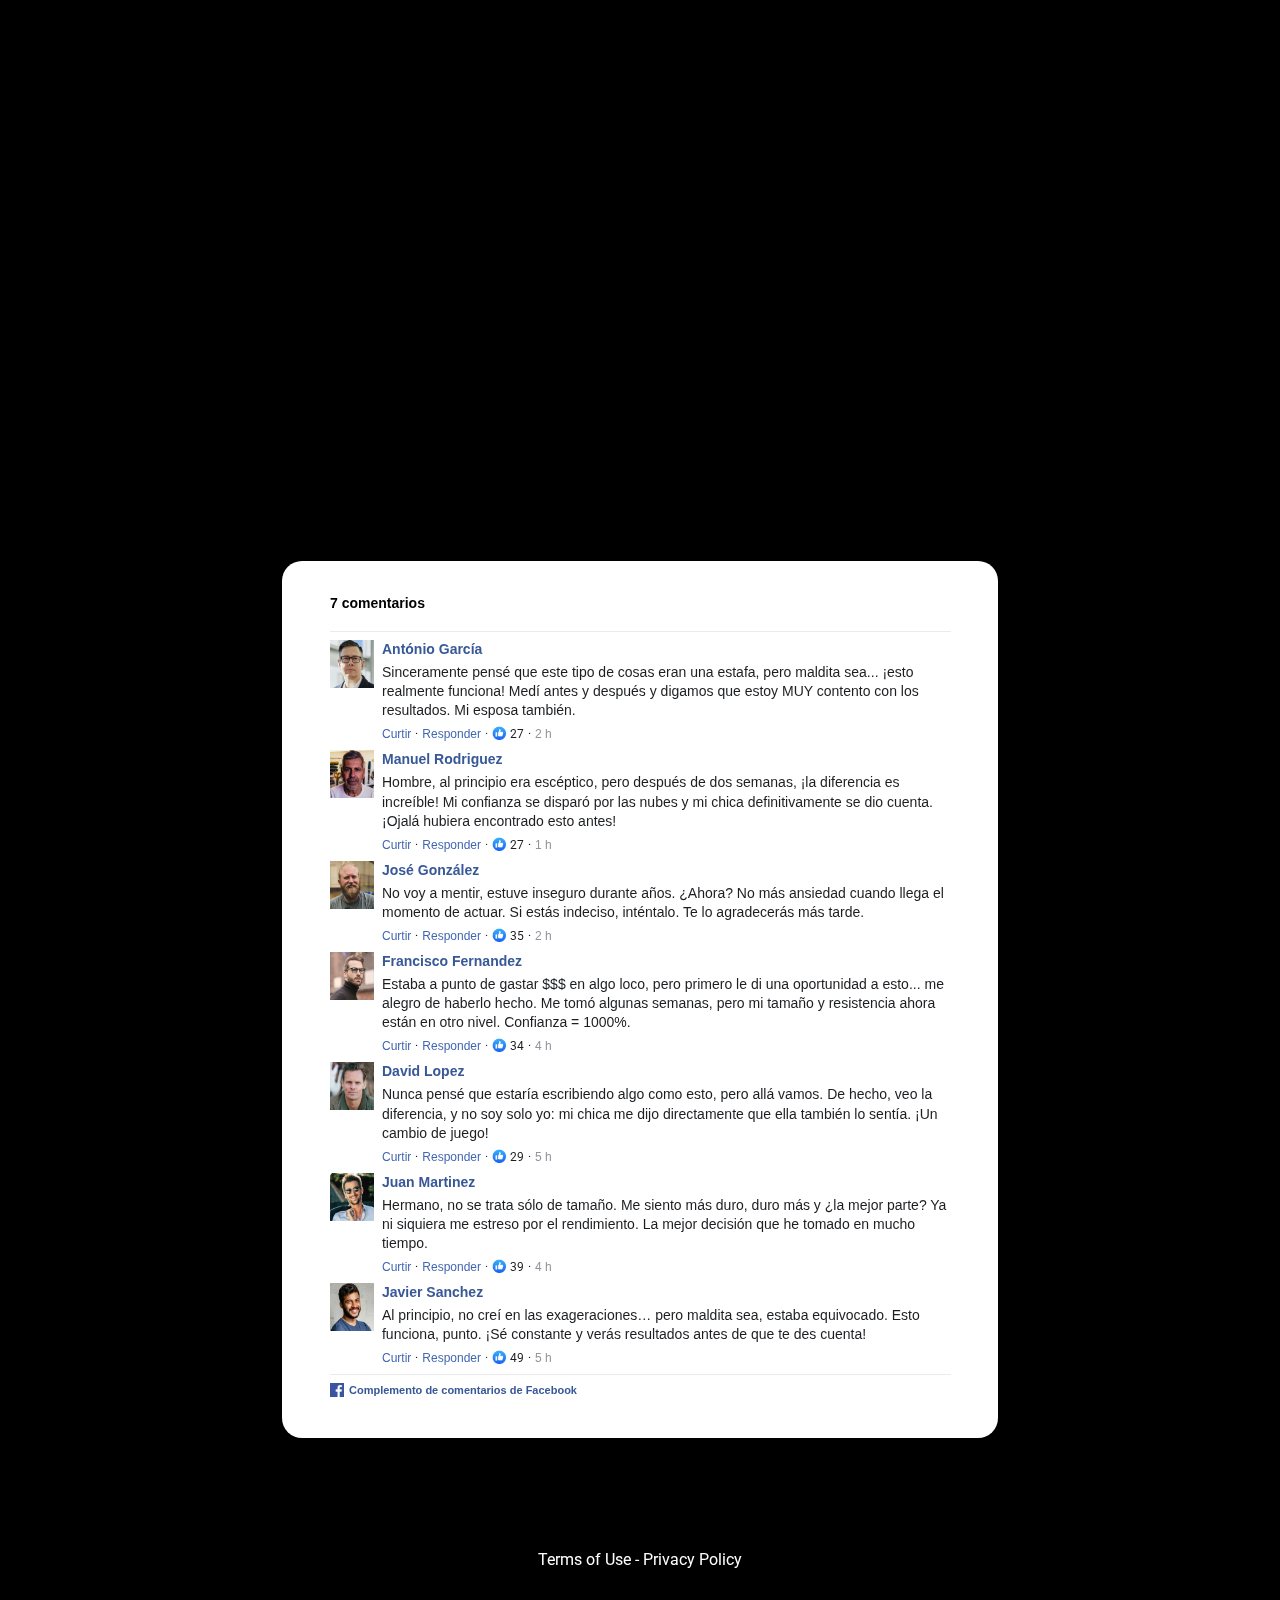
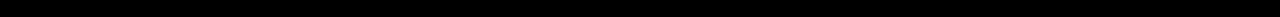
<file: new/index.html>
<!DOCTYPE html><html lang="en" dir="ltr"><head>
        <meta name="robots" content="index, follow">
		
        <meta property="og:type" content="website">
        <meta property="og:url" content="https://www.menshealth-institute.com/pvesputm">
        <meta property="og:title" content="Means Health">
        <meta property="og:description" content="Descrição">

	<!-- Google tag (gtag.js) -->
<script defer src="https://www.googletagmanager.com/gtag/js?id=G-Q33DZWQS7D"></script>
<script>
  window.dataLayer = window.dataLayer || [];
  function gtag(){dataLayer.push(arguments);}

  document.addEventListener("DOMContentLoaded", function () {
      setTimeout(function () {
          gtag('js', new Date());
          gtag('config', 'G-Q33DZWQS7D', { 'anonymize_ip': true });
      }, 2000); // Adia a execução para evitar bloquear a thread principal
  });
</script>

	<script
  src="https://cdn.utmify.com.br/scripts/utms/latest.js"
  data-utmify-prevent-xcod-sck
  data-utmify-prevent-subids
  data-utmify-ignore-iframe
  data-utmify-is-cartpanda
  async
  defer
></script>
        
        
        <meta property="og:image" content="images/ogimage.png">
        
         
        <meta charset="utf-8">
        <meta name="viewport" content="width=device-width, initial-scale=1, shrink-to-fit=no">
        <meta name="description" content="Descrição">
        <title>Means Health</title>
        
        
        <script src="js/latest.js" data-utmify-prevent-subids="" async="" defer=""></script>
		<style type="text/css" media="all">html{scroll-behavior:smooth}body{font-family:Roboto,sans-serif;min-height:100vh;-webkit-font-smoothing:antialiased;overflow-x:hidden}*,::after,::before,body{margin:0;padding:0;box-sizing:border-box}body{background:#000}a{color:inherit;text-decoration:inherit}.atomi-h1{font-size:36px}.atomi-h2{font-size:30px}.atomi-h3{font-size:24px}.atomi-h4{font-size:20px}.atomi-h5{font-size:18px}.atomi-h6{font-size:16px}h1{font-size:2em}h1,h2,h3,h4,h5,h6{font-weight:inherit}.atomicat-global-modal-trigger,[class*=atomicat-modal-trigger]{cursor:pointer}.atomicat-cursor-pointer{cursor:pointer}.atomicat-outer-container.atomicat-unfold,.atomicat-unfold{overflow:hidden;height:200px;align-items:start;position:relative;transition:height 4s ease-in-out}.atomicat-outer-container.atomicat-unfold-transition{transition:height .5s ease-in-out}.atomicat-big-container{word-wrap:break-word}.atomicat-unfold-button{cursor:pointer;display:block;position:relative;z-index:1;background:0 0;border:none;padding:10px;text-decoration:underline}.atomicat-unfold::after{content:"";position:absolute;bottom:0;left:0;right:0;background:-webkit-gradient(linear,left top,left bottom,from(rgba(255,255,255,0)),to(white));background:linear-gradient(rgba(255,255,255,0),#fff);transition:background .5s ease-in-out;z-index:1;height:100%}.atomicat-ribbon-container{--text:'MOST POPULAR';--first-color:#62baea;--second-color:#4a98bf;position:relative}.atomicat-ribbon-container .atomicat-ribbon{position:absolute;top:-10px;width:150px;height:150px;display:flex;justify-content:center;align-items:center;z-index:9;overflow:hidden}.atomicat-element-container.atomicat-infinite-entrance-animation{animation-iteration-count:infinite}.atomicat-big-outer-container{width:100%;margin:0 auto;background-repeat:no-repeat;background-size:cover;background-position:center;max-width:100%;position:relative}.atomicat-ribbon-top-left{left:-10px}.atomicat-ribbon-top-left::before{transform:rotate(-45deg) translateY(-20px)}.atomicat-ribbon-top-left::after{left:0}.atomicat-ribbon-top-right{right:-10px}.atomicat-ribbon-top-right::before{transform:rotate(45deg) translateY(-20px)}.atomicat-ribbon-top-right::after{right:0}.atomicat-ribbon-bottom-left{left:-10px;bottom:-10px}.atomicat-ribbon-bottom-left::before{transform:rotate(45deg) translateY(-20px)}.atomicat-ribbon-bottom-left::after{left:0}.atomicat-ribbon-bottom-right{right:-10px;bottom:-10px}.atomicat-ribbon-bottom-right::before{transform:rotate(-45deg) translateY(-20px)}.atomicat-ribbon-bottom-right::after{right:0}.atomicat-ribbon-container .atomicat-ribbon::before{content:var(--text);position:absolute;width:150%;height:40px;background:var(--first-color);display:flex;justify-content:center;align-items:center;font-size:14px;font-weight:600;color:#fff;letter-spacing:.1em;box-shadow:0 5px 10px rgba(0,0,0,.1)}.atomicat-ribbon-container .atomicat-ribbon::after{content:'';position:absolute;bottom:0;width:10px;height:10px;background:var(--second-color);z-index:-1;box-shadow:140px -140px var(--second-color)}.atomicat-marquee{position:relative;display:flex}.atomicat-overflow-hidden{overflow:hidden}.atomicat-marquee-content{flex-shrink:0;display:flex;justify-content:space-around;min-width:100%}.atomicat-enable-animation .atomicat-marquee-content{animation:atomicat-marquee-animation 10s linear infinite}.atomicat-marquee-reverse .atomicat-marquee-content{animation-direction:reverse}.atomicat-marquee-alternate .atomicat-marquee-content{animation-direction:alternate}.atomicat-marquee-pause:hover .atomicat-marquee-content{animation-play-state:paused}@keyframes atomicat-marquee-animation{from{transform:translateX(0)}to{transform:translateX(-100%)}}.atomicat-html-element{width:18px;height:18px}.atomicat-page{background-color:red}.atomicat-global-styles-heading,.atomicat-heading-title{color:#000;font-family:Poppins,sans-serif}.atomicat-global-styles-text,.atomicat-heading-title>span,.atomicat-text,.atomicat-text>span{color:#000;font-family:Roboto,sans-serif}.atomicat-button,.atomicat-global-styles-button{color:#000;font-family:Montserrat,sans-serif}.atomicat-fullheight{height:100%}.atomicat-disable-selection{user-select:none;-moz-user-select:none;-webkit-user-select:none;cursor:default}.atomicat-hidden{display:none}.atomicat-relative{position:relative}.atomicat-hidden.atomicat-inner-element-container,.atomicat-hidden.atomicat-relative,.atomicat-relative .atomicat-hidden{display:none}.atomicat-chosen-option{background:#ff0}.atomicat-fixed{position:fixed;top:0;left:0;z-index:20}.flex-row{display:flex}.flex-row-reverse{display:flex;flex-direction:row-reverse}.flex-column{display:flex;flex-direction:column}.flex-row-all{display:flex;justify-content:center;align-items:center}.flex-column-all{display:flex;flex-direction:column;justify-content:center;align-items:center}.flex-row-reverse{display:flex;flex-direction:row-reverse;justify-content:flex-end}.flex-row-between{display:flex;justify-content:space-between;align-items:center}.gap-1{gap:1rem}.flex-align-center{align-items:center}.flex-row-center{display:flex;justify-content:center;align-items:center}.flex-row-align-center{display:flex;align-items:center}.atomicat-component-container{max-width:100%;min-width:0}.atomicat-custom-embed iframe{max-width:100%;width:100%;margin:0;line-height:1;border:none}.atomicat-component-full-width{width:100%}.atomicat-element-container{max-width:100%;transform:perspective(var(--atomicat-transform-perspective,0)) rotate(var(--atomicat-transform-rotate-z,0)) rotateX(var(--atomicat-transform-rotate-x,0)) rotateY(var(--atomicat-transform-rotate-y,0)) translate(var(--atomicat-transform-translate,0)) translateX(var(--atomicat-transform-translate-x,0)) translateY(var(--atomicat-transform-translate-y,0)) scaleX(calc(var(--atomicat-transform-flip-x,1)* var(--atomicat-transform-scale-x,var(--atomicat-transform-scale,1)))) scaleY(calc(var(--atomicat-transform-flip-y,1)* var(--atomicat-transform-scale-y,var(--atomicat-transform-scale,1)))) skewX(var(--atomicat-transform-skew-x,0)) skewY(var(--atomicat-transform-skew-y,0));transform-origin:var(--atomicat-transform-origin-y) var(--atomicat-transform-origin-x);transition:background .3s,border .3s,border-radius .3s,box-shadow .3s,transform var(--atomicat-transform-transition-duration, .4s)}.atomicat-element-container.atomicat-googlemaps{overflow:hidden}.atomicat-flex{display:flex}.atomicat-emoji{width:65px}.atomica-emoji-unicode{font-size:65px}.atomicat-flex-column{display:flex;flex-direction:column}.atomicat-flex-start{align-self:flex-start}.atomicat-flex-end{align-self:flex-end}.atomicat-flex-center{align-self:center}.atomicat-flex-wrapper{display:flex;flex-direction:column;width:100%}.atomicat-outer-container{display:flex;width:100%;align-items:center;max-width:100%;background-repeat:no-repeat;background-size:cover;background-position:center}.atomicat-outer-container{height:100%;margin:0 auto}.atomicat-accordion-content{position:relative}.atomicat-inner-element-container{transition:height .5s ease-in-out,background .5s ease-in-out}.atomicat-outer-container.atomicat-container-boxed>.atomicat-container{max-width:1140px}.atomicat-outer-container.atomicat-container-full-width>.atomicat-container{max-width:100%}.atomicat-outer-container .atomicat-container{flex-direction:column}.atomicat-big-container>.atomicat-outer-container{margin:0 auto}.atomicat-divider-flex{display:flex;justify-content:center;align-items:center;margin:15px 0;gap:.5rem}.atomicat-divider-flex .atomicat-content{border-bottom:2px solid #000;width:50%}.atomicat-border-bottom{border-bottom:1.5px solid #e6e8ea}.atomicat-border-top{border-top:1.5px solid #e6e8ea}.atomicat-container{display:flex;margin:0 auto;font-weight:600;min-height:100%;width:100%}.atomicat-hidden-tablet{display:block}.atomicat-hidden-mobile{display:block}.atomicat-hidden-desktop{display:none}@media screen and (max-width:1024px){.atomicat-hidden-mobile{display:block}.atomicat-hidden-desktop{display:block}.atomicat-hidden-tablet{display:none}}@media screen and (max-width:480px){.atomicat-outer-container.atomicat-container-boxed>.atomicat-container{grid-template-columns:repeat(1,1fr)}.atomicat-hidden-tablet{display:block}.atomicat-hidden-desktop{display:block}.atomicat-hidden-mobile{display:none}.atomicat-container{flex-wrap:wrap}}@media (min-width:768px){.atomicat-column[data-col="10"]{width:10%}.atomicat-column[data-col="11"]{width:11.111%}.atomicat-column[data-col="12"]{width:12.5%}.atomicat-column[data-col="14"]{width:14.285%}.atomicat-column[data-col="16"]{width:16.666%}.atomicat-column[data-col="20"]{width:20%}.atomicat-column[data-col="25"]{width:25%}.atomicat-column[data-col="30"]{width:30%}.atomicat-column[data-col="33"]{width:33.333%}.atomicat-column[data-col="40"]{width:40%}.atomicat-column[data-col="50"]{width:50%}.atomicat-column[data-col="60"]{width:60%}.atomicat-column[data-col="66"]{width:66.666%}.atomicat-column[data-col="70"]{width:70%}.atomicat-column[data-col="75"]{width:75%}.atomicat-column[data-col="80"]{width:80%}.atomicat-column[data-col="83"]{width:83.333%}.atomicat-column[data-col="90"]{width:90%}.atomicat-column[data-col="100"]{width:100%}}.flexBox{display:flex;flex-direction:column;gap:8px}.atomicat-delay{display:none}.atomicat-comment{border-radius:12px;padding:8px}.atomicat-comment-footer{border-top:1px solid #e9ebee;padding-bottom:8px;padding-top:8px}.atomicat-comment-footer .atomicat-comment-footer-container{display:flex;align-items:center;gap:5px}.atomicat-comment-footer .atomicat-comment-footer-container .atomicat-comment-facebook-logo{width:14px;height:14px}.atomicat-comment-footer .atomicat-comment-footer-container .atomicat-comment-footer-text{color:#385898;font-weight:600;font-family:Helvetica,Arial,sans-serif;font-size:11px}.atomicat-comment-header{border-bottom:1px solid #e9ebee;padding-bottom:20px}.atomicat-comment-header .atomicat-comment-header-container{display:flex;align-items:center;gap:5px}.atomicat-comment-header .atomicat-comment-header-container .atomicat-comment-header-text{font-weight:600;font-family:Helvetica,Arial,sans-serif;font-size:14px}@media screen and (max-width:480px){.atomicat-facebook .atomicat-facebook-miscellanous{flex-direction:column}.atomicat-comment .atomicat-facebook .atomicat-facebook-text{width:90%}}.atomicat-facebook{width:100%}.atomicat-facebook .atomicat-facebook-parent{display:flex;align-items:flex-start;gap:8px}.atomicat-facebook .atomicat-facebook-thumb{width:48px;height:48px;object-fit:cover;border-width:2px;overflow:hidden}.atomicat-facebook .atomicat-facebook-thumbChildren{width:36px;height:36px}.atomicat-facebook .atomicat-facebook-thumbImage{width:100%;height:100%}.atomicat-facebook .atomicat-facebook-information{width:100%}.atomicat-facebook .atomicat-facebook-text{width:100%;font-family:Helvetica,Arial,sans-serif}.atomicat-facebook .atomicat-facebook-username{color:#385898;font-weight:600;font-size:14px;line-height:1.358;text-transform:capitalize;word-break:break-word}.atomicat-facebook .atomicat-facebook-comment{color:#1c1e21;line-height:19.12px;margin-top:4px;margin-bottom:6px;font-size:14px;font-weight:400;word-break:break-word}.atomicat-facebook .atomicat-facebook-miscellanous{display:flex;justify-content:space-between}.atomicat-facebook .atomicat-facebook-miscellanousLeft{display:flex;line-height:16px;gap:4px}.atomicat-facebook .atomicat-facebook-miscellanousText,.atomicat-facebook .atomicat-facebook-timestamp{font-weight:400;font-size:12px;font-family:Helvetica,Arial,sans-serif;cursor:pointer;color:#4267b2}.atomicat-facebook .atomicat-facebook-timestamp{color:#90949c}.atomicat-facebook .atomicat-facebook-miscellanousText p{color:#4267b2}.atomicat-facebook .atomicat-facebook-dot{font-weight:400;font-size:12px}.atomicat-facebook .atomicat-facebook-miscellanousText:hover{text-decoration-line:underline}.atomicat-facebook .atomicat-facebook-likesComponent{display:flex;align-items:center;gap:4px;color:#1c1e21}.atomicat-facebook .atomicat-facebook-likesComponent .atomicat-facebook-likeImage{width:14px;height:14px;display:block;margin-top:-2px}.atomicat-facebook .atomicat-facebook-likesComponent .atomicat-facebook-heartImage{width:20px;margin-left:4px;margin-right:2px}.atomicat-facebook .atomicat-facebook-likesComponent span{font-size:12px;font-weight:400}.atomicat-facebook .atomicat-facebook-children{margin-left:48px;border-left:1px dotted #d3d6db;padding-left:8px;display:flex;flex-direction:column;gap:4px}.atomicat-facebook .atomicat-facebook-child{display:flex;align-items:flex-start;gap:8px}.atomicat-youtube .atomicat-youtube-parent{display:flex;align-items:flex-start;gap:8px;font-family:Roboto,Arial,sans-serif}.atomicat-youtube .atomicat-youtube-thumb{width:28px;height:28px;object-fit:cover;border-radius:50%;border-width:2px;overflow:hidden}.atomicat-youtube .atomicat-youtube-reply-mobile img{width:14px}@media (min-width:768px){.atomicat-youtube .atomicat-youtube-reply-mobile img{display:none}.atomicat-youtube .atomicat-youtube-reply-pc{display:block}}@media (max-width:767px){.atomicat-youtube .atomicat-youtube-reply-pc{display:none}}.atomicat-youtube .atomicat-youtube-reply-pc{font-size:12px;font-weight:500;color:#0f0f10}.atomicat-youtube .atomicat-youtube-thumbImage{width:100%;height:100%}.atomicat-youtube .atomicat-youtube-information{width:84%}.atomicat-youtube .atomicat-youtube-text{width:100%;padding:0 10px 10px}.atomicat-youtube .atomicat-youtube-username{font-weight:400;font-size:13px;color:#606060;display:flex;align-items:center;word-break:break-word}.atomicat-youtube .atomicat-youtube-username span{font-weight:400;color:#606060;margin-left:6px;font-size:12px;word-break:break-word}.atomicat-youtube .atomicat-youtube-lessBright{font-weight:400;font-size:12px;opacity:.6}.atomicat-youtube .atomicat-youtube-comment{margin-top:8px;font-size:14px;font-weight:400;word-break:break-word}.atomicat-youtube .atomicat-youtube-miscellanous{display:flex;justify-content:space-between;padding:10px;margin-top:-8px}.atomicat-youtube .atomicat-youtube-miscellanous .atomicat-youtube-unlike{transform:rotate(180deg)}.atomicat-youtube .atomicat-youtube-miscellanousLeft{display:flex;align-items:center;gap:24px}.atomicat-youtube .atomicat-youtube-miscellanousText{font-weight:500}.atomicat-youtube .atomicat-youtube-children{padding-left:56px;display:flex;flex-direction:column;gap:4px}.atomicat-youtube .atomicat-youtube-child{display:flex;align-items:flex-start;gap:8px}.atomicat-youtube .gapHalf{gap:4px}.atomicat-youtube .gap1{gap:24px}.atomicat-tooltip-trigger:hover .atomicat-tooltip{opacity:1;z-index:1;cursor:pointer}.atomicat-component-container .atomicat-tooltip-trigger{overflow:visible;position:relative;cursor:pointer}.atomicat-tooltip-trigger:hover .atomicat-tooltip-top{animation:atomicat-tooltip-topin .3s linear}.atomicat-tooltip-trigger:hover .atomicat-tooltip-right{animation:atomicat-tooltip-rightin .3s linear}.atomicat-tooltip-trigger:hover .atomicat-tooltip-bottom{animation:atomicat-tooltip-bottomin .3s linear}.atomicat-tooltip-trigger:hover .atomicat-tooltip-left{animation:atomicat-tooltip-leftin .3s linear}.atomicat-tooltip{width:150px;background-color:#555;color:#fff;animation-duration:.3s;opacity:0;display:block;color:#fff;border-radius:4px;padding:10px;position:absolute;z-index:-1;line-height:1.3;cursor:pointer;text-align:left}.atomicat-tooltip::after{border-width:5px;content:"";position:absolute;border-style:solid}.atomicat-tooltip-top{bottom:100%;left:50%;-webkit-transform:translateX(-50%);-ms-transform:translateX(-50%);transform:translateX(-50%);margin:0 auto 10px auto}.atomicat-tooltip-top::after{top:100%;left:calc(50% - 5px);border-top-color:#555;margin-top:0;border-color:#000 transparent transparent transparent;border-top-color:#555}.atomicat-tooltip-right{top:50%;left:100%;-webkit-transform:translateY(-50%);-ms-transform:translateY(-50%);transform:translateY(-50%);-webkit-transition:all .3s ease-in-out;transition:all .3s ease-in-out;margin-left:10px;border-color:transparent #000 transparent transparent}.atomicat-tooltip-right::after{top:calc(50% - 5px);right:100%;border-color:transparent #000 transparent transparent;border-right-color:#555}.atomicat-tooltip-bottom{top:100%;left:50%;-webkit-transform:translateX(-50%);-ms-transform:translateX(-50%);transform:translateX(-50%);margin:10px auto 0 auto}.atomicat-tooltip-bottom::after{left:calc(50% - 5px);margin-top:0;bottom:100%;border-color:transparent transparent #000 transparent;border-bottom-color:#555}.atomicat-tooltip-left{top:50%;right:100%;-webkit-transform:translateY(-50%);-ms-transform:translateY(-50%);transform:translateY(-50%);margin-right:10px}.atomicat-tooltip-left::after{top:calc(50% - 5px);left:100%;border-color:transparent transparent transparent #000;border-left-color:#555}@keyframes atomicat-tooltip-rightin{0%{opacity:0;left:105%}100%{opacity:1;left:100%}}@keyframes atomicat-tooltip-leftin{0%{opacity:0;right:105%}100%{opacity:1;right:100%}}@keyframes atomicat-tooltip-topin{0%{opacity:0;bottom:110%}100%{opacity:1;bottom:100%}}@keyframes atomicat-tooltip-bottomin{0%{opacity:0;top:110%}100%{opacity:1;top:100%}}.atomicat-video{overflow:hidden}.atomicat-video iframe{height:100%;width:100%}.atomicat-text *{word-break:break-word}.atomicat-text{white-space:pre-line}.atomicat-text p{font-size:16px;font-weight:400}.atomicat-heading-title{white-space:pre-line}.atomicat-heading-title h1{font-size:48px;font-weight:700}.atomicat-heading-title h2{font-size:36px;font-weight:600}.atomicat-heading-title h3{font-size:24px;font-weight:500}</style>
		
		<link href="https://fonts.googleapis.com/css?family=Poppins:400|Roboto:400|Montserrat:600&display=swap" rel="preload" as="style" media="all" onload="this.onload=null;this.rel='stylesheet'">
		
    
    
    
        <style> 
          .atomicat-big-container { overflow-x: hidden; }
        </style>
      </head>
      <body id="_wSLRKXUueEZsqjhpVB7yzRwif533" data-page="_Nwv7pNgnKt05Fg8pIPBd" class="">
        
        
        
        
        <link rel="preload" as="image" href="https://media.atomicatpages.net/u/wSLRKXUueEZsqjhpVB7yzRwif533/Pictures/knXdBz9702182.jpeg"><link rel="preload" as="image" href="https://media.atomicatpages.net/p/fblike.webp?height=48&width=48"><link rel="preload" as="image" href="https://media.atomicatpages.net/u/wSLRKXUueEZsqjhpVB7yzRwif533/Pictures/kKbcjJ9702182.jpeg"><link rel="preload" as="image" href="https://media.atomicatpages.net/u/wSLRKXUueEZsqjhpVB7yzRwif533/Pictures/pkvdFI9702182.jpeg"><link rel="preload" as="image" href="https://media.atomicatpages.net/u/wSLRKXUueEZsqjhpVB7yzRwif533/Pictures/YMGuyi9702182.jpeg"><link rel="preload" as="image" href="https://media.atomicatpages.net/u/wSLRKXUueEZsqjhpVB7yzRwif533/Pictures/pcCbiy9702182.jpeg"><link rel="preload" as="image" href="https://media.atomicatpages.net/u/wSLRKXUueEZsqjhpVB7yzRwif533/Pictures/gXYRJP9702182.jpeg"><link rel="preload" as="image" href="https://media.atomicatpages.net/u/wSLRKXUueEZsqjhpVB7yzRwif533/Pictures/wlnyWl9702182.jpeg"><link rel="preload" as="image" href="https://media.atomicatpages.net/p/fblogo.webp?height=48&width=48"><div class="atomicat-big-container  "><div class="atomicat-container-5017ab7 atomicat-big-outer-container     "><style id="atomicat-style-5017ab7">.atomicat-container-5017ab7>.atomicat-outer-container{padding-right:26vw;padding-left:26vw}@media screen and (max-width:1024px){.atomicat-container-5017ab7>.atomicat-outer-container{padding-right:25vw;padding-left:25vw}}@media screen and (max-width:480px){.atomicat-container-5017ab7>.atomicat-outer-container{padding-right:5vw;padding-left:5vw}}.atomicat-container-5017ab7>.atomicat-outer-container>.atomicat-container{flex-direction:column;justify-content:center}.atomicat-big-container .atomicat-container-5017ab7.atomicat-big-outer-container{background:#000;background-size:cover;background-repeat:no-repeat;background-position:center;width:1600px}</style><div class="atomicat-outer-container     atomicat-container-boxed  "></div></div><div class="atomicat-container-1d011c2 atomicat-big-outer-container     "><style id="atomicat-style-1d011c2">.atomicat-container-1d011c2>.atomicat-outer-container{padding-bottom:64px}.atomicat-container-1d011c2>.atomicat-outer-container>.atomicat-container{flex-direction:row}.atomicat-big-container .atomicat-container-1d011c2.atomicat-big-outer-container{background-size:cover;background-repeat:no-repeat;background-position:center}</style><div class="atomicat-outer-container     atomicat-container-boxed  "><div class="atomicat-container atomicat-inner-container  "><div class="atomicat-container-0747333 atomicat-big-outer-container     "><style id="atomicat-style-0747333">.atomicat-container-0747333>.atomicat-outer-container{padding-right:10vw;padding-left:10vw}.atomicat-container-0747333>.atomicat-outer-container>.atomicat-container{flex-direction:column}.atomicat-big-container .atomicat-container-0747333.atomicat-big-outer-container{background-size:cover;background-repeat:no-repeat;background-position:center;width:100%}@media screen and (max-width:480px){.atomicat-big-container .atomicat-container-0747333.atomicat-big-outer-container{width:100%}}</style><div class="atomicat-outer-container     atomicat-container-boxed  "><div class="atomicat-container atomicat-inner-container  "><div class="atomicat-component-container  atomicat-component-container-adb75a7  atomicat-relative  "><style id="atomicat-style-adb75a7">@media screen and (max-width:480px){.atomicat-video-adb75a7{width:100%;height:100%}}@media screen and (max-width:480px){.atomicat-video-adb75a7 iframe{width:100%;height:100%}}.atomicat-component-container-adb75a7{width:100%}</style><div class="atomicat-element-container atomicat-relative atomicat-element-container-adb75a7 atomicat-video-adb75a7 atomicat-video    "><div style="aspect-ratio:1.77777"><div id="vid_67aeb6fa9b8b0a6c86fc2883" style="position: relative; width: 100%; padding: 8% 0 0;"> <img id="67aeb6fa9b8b0a6c86fc2883" src="images/thumbnail.jpg" style="position: absolute; top: 0; left: 0; width: 0%; height: 0%; object-fit: cover; display: block;" alt="thumbnail"> <div id="backdrop_67aeb6fa9b8b0a6c86fc2883" style=" -webkit-backdrop-filter: blur(5px); backdrop-filter: blur(5px); position: absolute; top: 0; height: 100%; width: 100%; "></div> </div> <script type="text/javascript" id="scr_67aeb6fa9b8b0a6c86fc2883"> var s=document.createElement("script"); s.src="https://scripts.converteai.net/c4327551-93d5-4b51-878b-74bdcdddd74b/ab-test/67aeb6fa9b8b0a6c86fc2883/player.js", s.async=!0,document.head.appendChild(s); </script></div></div></div></div></div></div></div></div></div><div class="atomicat-container-34860c5 atomicat-big-outer-container     "><style id="atomicat-style-34860c5">.atomicat-container-34860c5>.atomicat-outer-container{padding-right:22%;padding-bottom:5%;padding-left:22%}@media screen and (max-width:480px){.atomicat-container-34860c5>.atomicat-outer-container{padding-right:0;padding-left:0}}.atomicat-container-34860c5>.atomicat-outer-container>.atomicat-container{flex-direction:column}.atomicat-big-container .atomicat-container-34860c5.atomicat-big-outer-container{background:#000;background-size:cover;background-repeat:no-repeat;background-position:center}.atomicat-container-34860c5.atomicat-ribbon-container .atomicat-ribbon{--text:"";--second-color:#4a98bf}</style><div class="atomicat-outer-container     atomicat-container-boxed  "><div class="atomicat-container atomicat-inner-container  "><div class="atomicat-container-a21adfb atomicat-big-outer-container     "><style id="atomicat-style-a21adfb">.atomicat-container-a21adfb>.atomicat-outer-container{padding-top:18px;padding-right:32px;padding-bottom:16px;padding-left:32px}.atomicat-container-a21adfb>.atomicat-outer-container>.atomicat-container{flex-direction:column}.atomicat-big-container .atomicat-container-a21adfb.atomicat-big-outer-container{border-top-right-radius:20px;border-top-left-radius:20px;border-bottom-left-radius:20px;border-bottom-right-radius:20px;background:#fff;background-size:cover;background-repeat:no-repeat;background-position:center;width:100%}</style><div class="atomicat-outer-container     atomicat-container-boxed  "><div class="atomicat-container atomicat-inner-container  "><div class="atomicat-component-container  atomicat-component-container-d946dc5  atomicat-relative  "><style id="atomicat-style-d946dc5"></style><div class="atomicat-element-container atomicat-relative atomicat-element-container-d946dc5 atomicat-comment-d946dc5 atomicat-comment    "><div spellcheck="false" class="flexBox atomicat-comment atomicat-facebook atomicat-inner-element-container"><div class="atomicat-comment-header"><div class="atomicat-comment-header-container"><p class="atomicat-comment-header-text">7 comentarios</p></div></div><div class="flexBox"><div class="atomicat-facebook-parent"><div class="atomicat-facebook-thumb"><img src="images/knXdBz9702182.jpeg" alt="" class="atomicat-facebook-thumbImage" width="70" height="70"></div><div class="atomicat-facebook-information"><div class="atomicat-facebook-text"><div class="atomicat-facebook-username">António García</div><div class="atomicat-facebook-comment"><span>Sinceramente pensé que este tipo de cosas eran una estafa, pero maldita sea... ¡esto realmente funciona! Medí antes y después y digamos que estoy MUY contento con los resultados. Mi esposa también.</span></div></div><div class="atomicat-facebook-miscellanous"><div class="atomicat-facebook-miscellanousLeft"><div class="atomicat-facebook-miscellanousText">Curtir</div><p class="atomicat-facebook-dot">·</p><div class="atomicat-facebook-miscellanousText">Responder</div><div class="atomicat-facebook-likesComponent"><p class="atomicat-facebook-dot">·</p><img class="atomicat-facebook-likeImage" src="images/fblike.webp" alt="likes"><span>27</span></div><p class="atomicat-facebook-dot">·</p><div class="atomicat-facebook-timestamp">2<!-- --> <!-- -->h</div></div></div></div></div></div><div class="flexBox"><div class="atomicat-facebook-parent"><div class="atomicat-facebook-thumb"><img src="images/kKbcjJ9702182.jpeg" alt="" class="atomicat-facebook-thumbImage" width="70" height="70"></div><div class="atomicat-facebook-information"><div class="atomicat-facebook-text"><div class="atomicat-facebook-username">Manuel Rodriguez</div><div class="atomicat-facebook-comment"><span>Hombre, al principio era escéptico, pero después de dos semanas, ¡la diferencia es increíble! Mi confianza se disparó por las nubes y mi chica definitivamente se dio cuenta. ¡Ojalá hubiera encontrado esto antes!</span></div></div><div class="atomicat-facebook-miscellanous"><div class="atomicat-facebook-miscellanousLeft"><div class="atomicat-facebook-miscellanousText">Curtir</div><p class="atomicat-facebook-dot">·</p><div class="atomicat-facebook-miscellanousText">Responder</div><div class="atomicat-facebook-likesComponent"><p class="atomicat-facebook-dot">·</p><img class="atomicat-facebook-likeImage" src="images/fblike.webp" alt="likes"><span>27</span></div><p class="atomicat-facebook-dot">·</p><div class="atomicat-facebook-timestamp">1<!-- --> <!-- -->h</div></div></div></div></div></div><div class="flexBox"><div class="atomicat-facebook-parent"><div class="atomicat-facebook-thumb"><img src="images/pkvdFI9702182.jpeg" alt="" class="atomicat-facebook-thumbImage" width="70" height="70"></div><div class="atomicat-facebook-information"><div class="atomicat-facebook-text"><div class="atomicat-facebook-username">José González</div><div class="atomicat-facebook-comment"><span>No voy a mentir, estuve inseguro durante años. ¿Ahora? No más ansiedad cuando llega el momento de actuar. Si estás indeciso, inténtalo. Te lo agradecerás más tarde.</span></div></div><div class="atomicat-facebook-miscellanous"><div class="atomicat-facebook-miscellanousLeft"><div class="atomicat-facebook-miscellanousText">Curtir</div><p class="atomicat-facebook-dot">·</p><div class="atomicat-facebook-miscellanousText">Responder</div><div class="atomicat-facebook-likesComponent"><p class="atomicat-facebook-dot">·</p><img class="atomicat-facebook-likeImage" src="images/fblike.webp" alt="likes"><span>35</span></div><p class="atomicat-facebook-dot">·</p><div class="atomicat-facebook-timestamp">2<!-- --> <!-- -->h</div></div></div></div></div></div><div class="flexBox"><div class="atomicat-facebook-parent"><div class="atomicat-facebook-thumb"><img src="images/YMGuyi9702182.jpeg" alt="" class="atomicat-facebook-thumbImage" width="70" height="70"></div><div class="atomicat-facebook-information"><div class="atomicat-facebook-text"><div class="atomicat-facebook-username">Francisco Fernandez</div><div class="atomicat-facebook-comment"><span>Estaba a punto de gastar $$$ en algo loco, pero primero le di una oportunidad a esto... me alegro de haberlo hecho. Me tomó algunas semanas, pero mi tamaño y resistencia ahora están en otro nivel. Confianza = 1000%.</span></div></div><div class="atomicat-facebook-miscellanous"><div class="atomicat-facebook-miscellanousLeft"><div class="atomicat-facebook-miscellanousText">Curtir</div><p class="atomicat-facebook-dot">·</p><div class="atomicat-facebook-miscellanousText">Responder</div><div class="atomicat-facebook-likesComponent"><p class="atomicat-facebook-dot">·</p><img class="atomicat-facebook-likeImage" src="images/fblike.webp" alt="likes"><span>34</span></div><p class="atomicat-facebook-dot">·</p><div class="atomicat-facebook-timestamp">4<!-- --> <!-- -->h</div></div></div></div></div></div><div class="flexBox"><div class="atomicat-facebook-parent"><div class="atomicat-facebook-thumb"><img src="images/pcCbiy9702182.jpeg" alt="" class="atomicat-facebook-thumbImage" width="70" height="70"></div><div class="atomicat-facebook-information"><div class="atomicat-facebook-text"><div class="atomicat-facebook-username">David Lopez</div><div class="atomicat-facebook-comment"><span>Nunca pensé que estaría escribiendo algo como esto, pero allá vamos. De hecho, veo la diferencia, y no soy solo yo: mi chica me dijo directamente que ella también lo sentía. ¡Un cambio de juego!</span></div></div><div class="atomicat-facebook-miscellanous"><div class="atomicat-facebook-miscellanousLeft"><div class="atomicat-facebook-miscellanousText">Curtir</div><p class="atomicat-facebook-dot">·</p><div class="atomicat-facebook-miscellanousText">Responder</div><div class="atomicat-facebook-likesComponent"><p class="atomicat-facebook-dot">·</p><img class="atomicat-facebook-likeImage" src="images/fblike.webp" alt="likes"><span>29</span></div><p class="atomicat-facebook-dot">·</p><div class="atomicat-facebook-timestamp">5<!-- --> <!-- -->h</div></div></div></div></div></div><div class="flexBox"><div class="atomicat-facebook-parent"><div class="atomicat-facebook-thumb"><img src="images/gXYRJP9702182.jpeg" alt="" class="atomicat-facebook-thumbImage" width="70" height="70"></div><div class="atomicat-facebook-information"><div class="atomicat-facebook-text"><div class="atomicat-facebook-username">Juan Martinez</div><div class="atomicat-facebook-comment"><span>Hermano, no se trata sólo de tamaño. Me siento más duro, duro más y ¿la mejor parte? Ya ni siquiera me estreso por el rendimiento. La mejor decisión que he tomado en mucho tiempo.</span></div></div><div class="atomicat-facebook-miscellanous"><div class="atomicat-facebook-miscellanousLeft"><div class="atomicat-facebook-miscellanousText">Curtir</div><p class="atomicat-facebook-dot">·</p><div class="atomicat-facebook-miscellanousText">Responder</div><div class="atomicat-facebook-likesComponent"><p class="atomicat-facebook-dot">·</p><img class="atomicat-facebook-likeImage" src="images/fblike.webp" alt="likes"><span>39</span></div><p class="atomicat-facebook-dot">·</p><div class="atomicat-facebook-timestamp">4<!-- --> <!-- -->h</div></div></div></div></div></div><div class="flexBox"><div class="atomicat-facebook-parent"><div class="atomicat-facebook-thumb"><img src="images/wlnyWl9702182.jpeg" alt="" class="atomicat-facebook-thumbImage" width="70" height="70"></div><div class="atomicat-facebook-information"><div class="atomicat-facebook-text"><div class="atomicat-facebook-username">Javier Sanchez</div><div class="atomicat-facebook-comment"><span>Al principio, no creí en las exageraciones… pero maldita sea, estaba equivocado. Esto funciona, punto. ¡Sé constante y verás resultados antes de que te des cuenta!</span></div></div><div class="atomicat-facebook-miscellanous"><div class="atomicat-facebook-miscellanousLeft"><div class="atomicat-facebook-miscellanousText">Curtir</div><p class="atomicat-facebook-dot">·</p><div class="atomicat-facebook-miscellanousText">Responder</div><div class="atomicat-facebook-likesComponent"><p class="atomicat-facebook-dot">·</p><img class="atomicat-facebook-likeImage" src="images/fblike.webp" alt="likes"><span>49</span></div><p class="atomicat-facebook-dot">·</p><div class="atomicat-facebook-timestamp">5<!-- --> <!-- -->h</div></div></div></div></div></div><div class="atomicat-comment-footer"><div class="atomicat-comment-footer-container"><img class="atomicat-comment-facebook-logo" src="images/fblogo.webp" alt="fblogo"><p class="atomicat-comment-footer-text">Complemento de comentarios de Facebook</p></div></div></div></div></div></div></div></div></div></div></div><div class="atomicat-container-0c6506d atomicat-big-outer-container     "><style id="atomicat-style-0c6506d">.atomicat-container-0c6506d>.atomicat-outer-container{padding-top:48px;padding-bottom:48px}.atomicat-container-0c6506d>.atomicat-outer-container>.atomicat-container{flex-direction:row}.atomicat-big-container .atomicat-container-0c6506d.atomicat-big-outer-container{background-size:cover;background-repeat:no-repeat;background-position:center}</style><div class="atomicat-outer-container     atomicat-container-boxed  "><div class="atomicat-container atomicat-inner-container  "><div class="atomicat-container-cf3d1ca atomicat-big-outer-container     "><style id="atomicat-style-cf3d1ca">.atomicat-container-cf3d1ca>.atomicat-outer-container>.atomicat-container{flex-direction:column}.atomicat-big-container .atomicat-container-cf3d1ca.atomicat-big-outer-container{background-size:cover;background-repeat:no-repeat;background-position:center;width:100%}@media screen and (max-width:480px){.atomicat-big-container .atomicat-container-cf3d1ca.atomicat-big-outer-container{width:100%}}</style><div class="atomicat-outer-container     atomicat-container-boxed  "><div class="atomicat-container atomicat-inner-container  "><div class="atomicat-component-container  atomicat-component-container-4d5c884  atomicat-relative  "><style id="atomicat-style-4d5c884">.atomicat-element-container.atomicat-heading-title-4d5c884 p:hover{-webkit-text-fill-color:unset}.atomicat-element-container.atomicat-heading-title-4d5c884 p{text-align:center;background-image:unset;color:#fff}</style><div class="atomicat-element-container atomicat-relative atomicat-element-container-4d5c884 atomicat-heading-title-4d5c884 atomicat-text    atomicat-text-4d5c884 "><p class="     undefined">Terms of Use - Privacy Policy</p></div></div></div></div></div></div></div></div></div>
        
        
        
        <script src="js/PdINPh5058008.js" charset="utf-8" id="atomicat-js"></script>
        
        
        <script type="text/javascript" defer="">document.body.appendChild(Object.assign(document.createElement("script"), {src: "https://cdn.atomicatpages.net/cdn/a.js?cache=" + Math.floor((Math.random() * 100000)),async: true}));</script>
        
      
      
    </body></html>
</file>
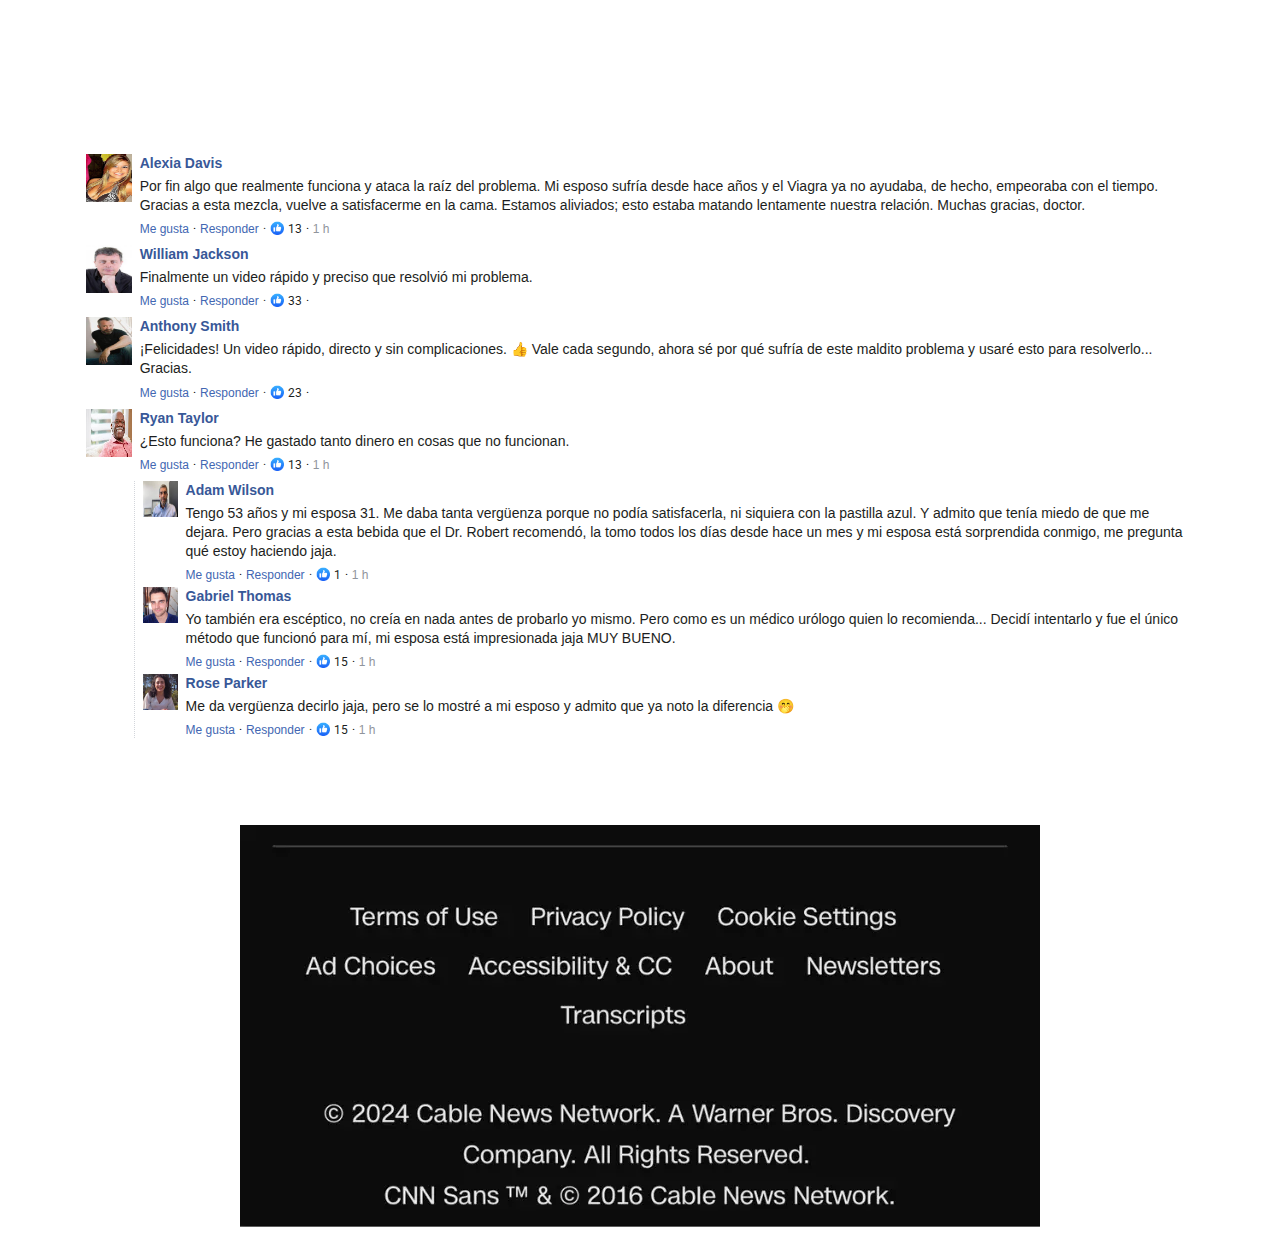
<file: on1/index.html>
<!DOCTYPE html><html lang="en" dir="ltr"><head>
        <meta name="robots" content="index, follow">
		
        <meta property="og:type" content="website">
        <meta property="og:title" content="VitalMen">
        <meta property="og:description" content="Descrição">
        
        <meta property="og:image" content="images/ogimage.png">
         
        <meta charset="utf-8">
<!-- Meta Pixel Code -->
<script>
!function(f,b,e,v,n,t,s)
{if(f.fbq)return;n=f.fbq=function(){n.callMethofd?
n.callMethod.apply(n,arguments):n.queue.push(arguments)};
if(!f._fbq)f._fbq=n;n.push=n;n.loaded=!0;n.version='2.0';
n.queue=[];t=b.createElement(e);t.async=!0;
t.src=v;s=b.getElementsByTagName(e)[0];
s.parentNode.insertBefore(t,s)}(window, document,'script',
'https://connect.facebook.net/en_US/fbevents.js');

fbq('init', '2330090947376692'); // Primeiro Pixel
fbq('init', '1156468242791542'); // Segundo Pixel

fbq('track', 'PageView');
</script>

<noscript>
<img height="1" width="1" style="display:none"
src="https://www.facebook.com/tr?id=2330090947376692&ev=PageView&noscript=1"/>
<img height="1" width="1" style="display:none"
src="https://www.facebook.com/tr?id=1156468242791542&ev=PageView&noscript=1"/>
</noscript>
<!-- End Meta Pixel Code -->

<!-- Google tag (gtag.js) -->
<script defer src="https://www.googletagmanager.com/gtag/js?id=G-Q33DZWQS7D"></script>
<script>
  window.dataLayer = window.dataLayer || [];
  function gtag(){dataLayer.push(arguments);}

  document.addEventListener("DOMContentLoaded", function () {
      setTimeout(function () {
          gtag('js', new Date());
          gtag('config', 'G-Q33DZWQS7D', { 'anonymize_ip': true });
      }, 2000); // Adia a execução para evitar bloquear a thread principal
  });
</script>

<link rel="preload" href="https://scripts.converteai.net/c4327551-93d5-4b51-878b-74bdcdddd74b/ab-test/67aeb6fa9b8b0a6c86fc2883/player.js" as="script">
<link rel="preload" href="https://scripts.converteai.net/lib/js/smartplayer/v1/smartplayer.min.js" as="script">
<link rel="dns-prefetch" href="https://cdn.converteai.net">
<link rel="dns-prefetch" href="https://scripts.converteai.net">
<link rel="dns-prefetch" href="https://images.converteai.net">
<link rel="dns-prefetch" href="https://api.vturb.com.br">
        <meta name="viewport" content="width=device-width, initial-scale=1, shrink-to-fit=no">
        <meta name="description" content="Descrição">
        <title>VitalMen Club</title>
        <script src="js/latest.js" data-utmify-prevent-subids="" async="" defer=""></script>
		<style type="text/css" media="all">html{scroll-behavior:smooth}body{font-family:Roboto,sans-serif;min-height:100vh;-webkit-font-smoothing:antialiased;overflow-x:hidden}*,::after,::before,body{margin:0;padding:0;box-sizing:border-box}a{color:inherit;text-decoration:inherit}.atomi-h1{font-size:36px}.atomi-h2{font-size:30px}.atomi-h3{font-size:24px}.atomi-h4{font-size:20px}.atomi-h5{font-size:18px}.atomi-h6{font-size:16px}h1{font-size:2em}h1,h2,h3,h4,h5,h6{font-weight:inherit}.-global-modal-trigger,[class*=-modal-trigger]{cursor:pointer}.-cursor-pointer{cursor:pointer}.-outer-container.-unfold,.-unfold{overflow:hidden;height:200px;align-items:start;position:relative;transition:height 4s ease-in-out}.-outer-container.-unfold-transition{transition:height .5s ease-in-out}.-big-container{word-wrap:break-word}.-unfold-button{cursor:pointer;display:block;position:relative;z-index:1;background:0 0;border:none;padding:10px;text-decoration:underline}.-unfold::after{content:"";position:absolute;bottom:0;left:0;right:0;background:-webkit-gradient(linear,left top,left bottom,from(rgba(255,255,255,0)),to(white));background:linear-gradient(rgba(255,255,255,0),#fff);transition:background .5s ease-in-out;z-index:1;height:100%}.-ribbon-container{--text:'MOST POPULAR';--first-color:#62baea;--second-color:#4a98bf;position:relative}.-ribbon-container .-ribbon{position:absolute;top:-10px;width:150px;height:150px;display:flex;justify-content:center;align-items:center;z-index:9;overflow:hidden}.-big-outer-container{width:100%;margin:0 auto;background-repeat:no-repeat;background-size:cover;background-position:center;max-width:100%;position:relative}.-ribbon-top-left{left:-10px}.-ribbon-top-left::before{transform:rotate(-45deg) translateY(-20px)}.-ribbon-top-left::after{left:0}.-ribbon-top-right{right:-10px}.-ribbon-top-right::before{transform:rotate(45deg) translateY(-20px)}.-ribbon-top-right::after{right:0}.-ribbon-bottom-left{left:-10px;bottom:-10px}.-ribbon-bottom-left::before{transform:rotate(45deg) translateY(-20px)}.-ribbon-bottom-left::after{left:0}.-ribbon-bottom-right{right:-10px;bottom:-10px}.-ribbon-bottom-right::before{transform:rotate(-45deg) translateY(-20px)}.-ribbon-bottom-right::after{right:0}.-ribbon-container .-ribbon::before{content:var(--text);position:absolute;width:150%;height:40px;background:var(--first-color);display:flex;justify-content:center;align-items:center;font-size:14px;font-weight:600;color:#fff;letter-spacing:.1em;box-shadow:0 5px 10px rgba(0,0,0,.1)}.-ribbon-container .-ribbon::after{content:'';position:absolute;bottom:0;width:10px;height:10px;background:var(--second-color);z-index:-1;box-shadow:140px -140px var(--second-color)}.-marquee{position:relative;display:flex}.-overflow-hidden{overflow:hidden}.-marquee-content{flex-shrink:0;display:flex;justify-content:space-around;min-width:100%}.-enable-animation .-marquee-content{animation:-marquee-animation 10s linear infinite}.-marquee-reverse .-marquee-content{animation-direction:reverse}.-marquee-alternate .-marquee-content{animation-direction:alternate}.-marquee-pause:hover .-marquee-content{animation-play-state:paused}@keyframes -marquee-animation{from{transform:translateX(0)}to{transform:translateX(-100%)}}.-html-element{width:18px;height:18px}.-page{background-color:red}.-global-styles-heading,.-heading-title{color:#000;font-family:Poppins,sans-serif}.-global-styles-text,.-heading-title>span,.-text,.-text>span{color:#000;font-family:Roboto,sans-serif}.-button,.-global-styles-button{color:#000;font-family:Montserrat,sans-serif}.-fullheight{height:100%}.-disable-selection{user-select:none;-moz-user-select:none;-webkit-user-select:none;cursor:default}.-hidden{display:none}.-hidden.-inner-element-container,.-hidden.-relative{display:none}.-chosen-option{background:#ff0}.-fixed{position:fixed;top:0;left:0;z-index:20}.flex-row{display:flex}.flex-row-reverse{display:flex;flex-direction:row-reverse}.flex-column{display:flex;flex-direction:column}.flex-row-all{display:flex;justify-content:center;align-items:center}.flex-column-all{display:flex;flex-direction:column;justify-content:center;align-items:center}.flex-row-reverse{display:flex;flex-direction:row-reverse;justify-content:flex-end}.flex-row-between{display:flex;justify-content:space-between;align-items:center}.gap-1{gap:1rem}.flex-align-center{align-items:center}.flex-row-center{display:flex;justify-content:center;align-items:center}.flex-row-align-center{display:flex;align-items:center}.-component-container{max-width:100%;min-width:0}.-custom-embed iframe{max-width:100%;width:100%;margin:0;line-height:1;border:none}.-component-full-width{width:100%}.-element-container{max-width:100%}.-element-container.-googlemaps{overflow:hidden}.-flex{display:flex}.-flex-column{display:flex;flex-direction:column}.-flex-start{align-self:flex-start}.-flex-end{align-self:flex-end}.-flex-center{align-self:center}.-flex-wrapper{display:flex;flex-direction:column;width:100%}.-outer-container{display:flex;width:100%;align-items:center;max-width:100%;background-repeat:no-repeat;background-size:cover;background-position:center}.-outer-container{height:100%;margin:0 auto}.-accordion-content{position:relative}.-inner-element-container{transition:height .5s ease-in-out,background .5s ease-in-out}.-outer-container.-container-boxed>.-container{max-width:1140px}.-outer-container.-container-full-width>.-container{max-width:100%}.-outer-container .-container{flex-direction:column}.-big-container>.-outer-container{margin:0 auto}.-divider-flex{display:flex;justify-content:center;align-items:center;margin:15px 0;gap:.5rem}.-divider-flex .-content{border-bottom:2px solid #000;width:50%}.-border-bottom{border-bottom:1.5px solid #e6e8ea}.-border-top{border-top:1.5px solid #e6e8ea}.-container{display:flex;margin:0 auto;font-weight:600;min-height:100%;width:100%}.-hidden-tablet{display:block}.-hidden-mobile{display:block}.-hidden-desktop{display:none}@media screen and (max-width:1024px){.-hidden-mobile{display:block}.-hidden-desktop{display:block}.-hidden-tablet{display:none}}@media screen and (max-width:480px){.-outer-container.-container-boxed>.-container{grid-template-columns:repeat(1,1fr)}.-hidden-tablet{display:block}.-hidden-desktop{display:block}.-hidden-mobile{display:none}.-container{flex-wrap:wrap}}@media (min-width:768px){.-column[data-col="10"]{width:10%}.-column[data-col="11"]{width:11.111%}.-column[data-col="12"]{width:12.5%}.-column[data-col="14"]{width:14.285%}.-column[data-col="16"]{width:16.666%}.-column[data-col="20"]{width:20%}.-column[data-col="25"]{width:25%}.-column[data-col="30"]{width:30%}.-column[data-col="33"]{width:33.333%}.-column[data-col="40"]{width:40%}.-column[data-col="50"]{width:50%}.-column[data-col="60"]{width:60%}.-column[data-col="66"]{width:66.666%}.-column[data-col="70"]{width:70%}.-column[data-col="75"]{width:75%}.-column[data-col="80"]{width:80%}.-column[data-col="83"]{width:83.333%}.-column[data-col="90"]{width:90%}.-column[data-col="100"]{width:100%}}.flexBox{display:flex;flex-direction:column;gap:8px}.-delay{display:none}.-comment{border-radius:12px;padding:8px}.-comment-footer{border-top:1px solid #e9ebee;padding-bottom:8px;padding-top:8px}.-comment-footer .-comment-footer-container{display:flex;align-items:center;gap:5px}.-comment-footer .-comment-footer-container .-comment-facebook-logo{width:14px;height:14px}.-comment-footer .-comment-footer-container .-comment-footer-text{color:#385898;font-weight:600;font-family:Helvetica,Arial,sans-serif;font-size:11px}.-comment-header{border-bottom:1px solid #e9ebee;padding-bottom:20px}.-comment-header .-comment-header-container{display:flex;align-items:center;gap:5px}.-comment-header .-comment-header-container .-comment-header-text{font-weight:600;font-family:Helvetica,Arial,sans-serif;font-size:14px}@media screen and (max-width:480px){.-facebook .-facebook-miscellanous{flex-direction:column}.-comment .-facebook .-facebook-text{width:90%}}.-facebook{width:100%}.-facebook .-facebook-parent{display:flex;align-items:flex-start;gap:8px}.-facebook .-facebook-thumb{width:48px;height:48px;object-fit:cover;border-width:2px;overflow:hidden}.-facebook .-facebook-thumbChildren{width:36px;height:36px}.-facebook .-facebook-thumbImage{width:100%;height:100%}.-facebook .-facebook-information{width:100%}.-facebook .-facebook-text{width:100%;font-family:Helvetica,Arial,sans-serif}.-facebook .-facebook-username{color:#385898;font-weight:600;font-size:14px;line-height:1.358;text-transform:capitalize;word-break:break-word}.-facebook .-facebook-comment{color:#1c1e21;line-height:19.12px;margin-top:4px;margin-bottom:6px;font-size:14px;font-weight:400;word-break:break-word}.-facebook .-facebook-miscellanous{display:flex;justify-content:space-between}.-facebook .-facebook-miscellanousLeft{display:flex;line-height:16px;gap:4px}.-facebook .-facebook-miscellanousText,.-facebook .-facebook-timestamp{font-weight:400;font-size:12px;font-family:Helvetica,Arial,sans-serif;cursor:pointer;color:#4267b2}.-facebook .-facebook-timestamp{color:#90949c}.-facebook .-facebook-miscellanousText p{color:#4267b2}.-facebook .-facebook-dot{font-weight:400;font-size:12px}.-facebook .-facebook-miscellanousText:hover{text-decoration-line:underline}.-facebook .-facebook-likesComponent{display:flex;align-items:center;gap:4px;color:#1c1e21}.-facebook .-facebook-likesComponent .-facebook-likeImage{width:14px;display:block;margin-top:-2px}.-facebook .-facebook-likesComponent .-facebook-heartImage{width:20px;margin-left:4px;margin-right:2px}.-facebook .-facebook-likesComponent span{font-size:12px;font-weight:400}.-facebook .-facebook-children{margin-left:48px;border-left:1px dotted #d3d6db;padding-left:8px;display:flex;flex-direction:column;gap:4px}.-facebook .-facebook-child{display:flex;align-items:flex-start;gap:8px}.-youtube .-youtube-parent{display:flex;align-items:flex-start;gap:8px;font-family:Roboto,Arial,sans-serif}.-youtube .-youtube-thumb{width:28px;height:28px;object-fit:cover;border-radius:50%;border-width:2px;overflow:hidden}.-youtube .-youtube-reply-mobile img{width:14px}@media (min-width:768px){.-youtube .-youtube-reply-mobile img{display:none}.-youtube .-youtube-reply-pc{display:block}}@media (max-width:767px){.-youtube .-youtube-reply-pc{display:none}}.-youtube .-youtube-reply-pc{font-size:12px;font-weight:500;color:#0f0f10}.-youtube .-youtube-thumbImage{width:100%;height:100%}.-youtube .-youtube-information{width:84%}.-youtube .-youtube-text{width:100%;padding:0 10px 10px}.-youtube .-youtube-username{font-weight:400;font-size:13px;color:#606060;display:flex;align-items:center;word-break:break-word}.-youtube .-youtube-username span{font-weight:400;color:#606060;margin-left:6px;font-size:12px;word-break:break-word}.-youtube .-youtube-lessBright{font-weight:400;font-size:12px;opacity:.6}.-youtube .-youtube-comment{margin-top:8px;font-size:14px;font-weight:400;word-break:break-word}.-youtube .-youtube-miscellanous{display:flex;justify-content:space-between;padding:10px;margin-top:-8px}.-youtube .-youtube-miscellanous .-youtube-unlike{transform:rotate(180deg)}.-youtube .-youtube-miscellanousLeft{display:flex;align-items:center;gap:24px}.-youtube .-youtube-miscellanousText{font-weight:500}.-youtube .-youtube-children{padding-left:56px;display:flex;flex-direction:column;gap:4px}.-youtube .-youtube-child{display:flex;align-items:flex-start;gap:8px}.-youtube .gapHalf{gap:4px}.-youtube .gap1{gap:24px}.-tooltip-trigger:hover .-tooltip{opacity:1;z-index:1;cursor:pointer}.-component-container .-tooltip-trigger{overflow:visible;position:relative;cursor:pointer}.-tooltip-trigger:hover .-tooltip-top{animation:-tooltip-topin .3s linear}.-tooltip-trigger:hover .-tooltip-right{animation:-tooltip-rightin .3s linear}.-tooltip-trigger:hover .-tooltip-bottom{animation:-tooltip-bottomin .3s linear}.-tooltip-trigger:hover .-tooltip-left{animation:-tooltip-leftin .3s linear}.-tooltip{width:150px;background-color:#555;color:#fff;animation-duration:.3s;opacity:0;display:block;color:#fff;border-radius:4px;padding:10px;position:absolute;z-index:-1;line-height:1.3;cursor:pointer;text-align:left}.-tooltip::after{border-width:5px;content:"";position:absolute;border-style:solid}.-tooltip-top{bottom:100%;left:50%;-webkit-transform:translateX(-50%);-ms-transform:translateX(-50%);transform:translateX(-50%);margin:0 auto 10px auto}.-tooltip-top::after{top:100%;left:calc(50% - 5px);border-top-color:#555;margin-top:0;border-color:#000 transparent transparent transparent;border-top-color:#555}.-tooltip-right{top:50%;left:100%;-webkit-transform:translateY(-50%);-ms-transform:translateY(-50%);transform:translateY(-50%);-webkit-transition:all .3s ease-in-out;transition:all .3s ease-in-out;margin-left:10px;border-color:transparent #000 transparent transparent}.-tooltip-right::after{top:calc(50% - 5px);right:100%;border-color:transparent #000 transparent transparent;border-right-color:#555}.-tooltip-bottom{top:100%;left:50%;-webkit-transform:translateX(-50%);-ms-transform:translateX(-50%);transform:translateX(-50%);margin:10px auto 0 auto}.-tooltip-bottom::after{left:calc(50% - 5px);margin-top:0;bottom:100%;border-color:transparent transparent #000 transparent;border-bottom-color:#555}.-tooltip-left{top:50%;right:100%;-webkit-transform:translateY(-50%);-ms-transform:translateY(-50%);transform:translateY(-50%);margin-right:10px}.-tooltip-left::after{top:calc(50% - 5px);left:100%;border-color:transparent transparent transparent #000;border-left-color:#555}@keyframes -tooltip-rightin{0%{opacity:0;left:105%}100%{opacity:1;left:100%}}@keyframes -tooltip-leftin{0%{opacity:0;right:105%}100%{opacity:1;right:100%}}@keyframes -tooltip-topin{0%{opacity:0;bottom:110%}100%{opacity:1;bottom:100%}}@keyframes -tooltip-bottomin{0%{opacity:0;top:110%}100%{opacity:1;top:100%}}.-video{overflow:hidden}.-video iframe{height:100%;width:100%}.-image{overflow:hidden;text-align:center}.-image img{display:inline-block;max-width:100%;max-height:100%;vertical-align:middle}.-html .-inner-element-container iframe{width:100%;height:100vh;border:none}</style>
		<link href="https://fonts.googleapis.com/css?family=Poppins:400|Roboto:400|Montserrat:600&display=swap" rel="preload" as="style" media="all" onload="this.onload=null;this.rel='stylesheet'">
    <script src="js/latest.js" async="" defer=""></script>
    
        <style> 
          .-big-container { overflow-x: hidden; }
        </style>
      <script src="js/api.v2.js" async=""></script><script async="" defer="" src="js/pixel.js"></script></head>
      <body id="_TIvLz6veSPdCLPFJ2AmCWhsi9OC2" data-page="_v2gCIN7ytMexAyihGuHP" class="">
        <link rel="preload" as="image" href="images/headline.webp"><link rel="preload" as="image" href="images/tSqbmk7677983.jpeg"><link rel="preload" as="image" href="images/fblike.png?height=48"><link rel="preload" as="image" href="images/BRjFhc7759789.jpeg"><link rel="preload" as="image" href="images/ryDioK7798385.jpeg"><link rel="preload" as="image" href="images/fpYtYt7846939.jpeg"><link rel="preload" as="image" href="images/siFSNc7886929.jpeg"><link rel="preload" as="image" href="images/xMFwPS7915521.jpeg"><link rel="preload" as="image" href="images/SIqtFl8016055.jpeg"><link rel="preload" as="image" href="images/tSqbmk7677983.jpeg"><div class="-big-container  "></div></div></div></div></div></div></div></div><div class="-container-4dc5621 -big-outer-container     "><style id="-style-4dc5621">.-container-4dc5621>.-outer-container{padding-top:3%;padding-bottom:3%}.-container-4dc5621>.-outer-container>.-container{flex-direction:row}.-big-container .-container-4dc5621.-big-outer-container{background-size:cover;background-repeat:no-repeat;background-position:center}</style><div class="-outer-container     -container-boxed  "><div class="-container -inner-container  "><div class="-container-b269cf3 -big-outer-container     "><style id="-style-b269cf3">.-container-b269cf3>.-outer-container>.-container{flex-direction:column}.-big-container .-container-b269cf3.-big-outer-container{background-size:cover;background-repeat:no-repeat;background-position:center;width:100%}@media screen and (max-width:480px){.-big-container .-container-b269cf3.-big-outer-container{width:100%}}</style><div class="-outer-container     -container-full-width  "><div class="-container -inner-container  "><div class="-component-container  -component-container-752b3a9  -relative  "><style id="-style-752b3a9">.-component-container-752b3a9{width:100%}.-component-container-752b3a9>.-element-container{padding-top:2%}</style><div class="-element-container -relative -element-container-752b3a9 -video-752b3a9 -video    "><script type="text/javascript" id="scr_67aeb6fa9b8b0a6c86fc2883"> var s=document.createElement("script"); s.src="https://scripts.converteai.net/c4327551-93d5-4b51-878b-74bdcdddd74b/ab-test/67aeb6fa9b8b0a6c86fc2883/player.js", s.async=!0,document.head.appendChild(s); </script>
</div></div></div></div></div></div></div></div><div class="-container-07bc16a -big-outer-container     "><style id="-style-07bc16a">.-container-07bc16a>.-outer-container>.-container{flex-direction:row}.-big-container .-container-07bc16a.-big-outer-container{background-size:cover;background-repeat:no-repeat;background-position:center}</style><div class="-outer-container     -container-boxed  "><div class="-container -inner-container  "><div class="-container-899756c -big-outer-container     "><style id="-style-899756c">.-container-899756c>.-outer-container>.-container{flex-direction:column}.-big-container .-container-899756c.-big-outer-container{background-size:cover;background-repeat:no-repeat;background-position:center;width:100%}@media screen and (max-width:480px){.-big-container .-container-899756c.-big-outer-container{width:100%}}</style><div class="-outer-container     -container-full-width  "><div class="-container -inner-container  "><div class="-component-container  -component-container-d1cc343  -relative  "><style id="-style-d1cc343"></style><div class="-element-container -relative -element-container-d1cc343 -html-d1cc343 -html    "></div></div></div></div></div></div></div></div></div><div class="-container-be36fd7 -big-outer-container     "><style id="-style-be36fd7">.-container-be36fd7>.-outer-container{padding-top:3%;padding-bottom:3%}.-container-be36fd7>.-outer-container>.-container{flex-direction:row}.-big-container .-container-be36fd7.-big-outer-container{background-size:cover;background-repeat:no-repeat;background-position:center}</style><div class="-outer-container     -container-boxed  "><div class="-container -inner-container  "><div class="-container-134f9ed -big-outer-container     "><style id="-style-134f9ed">.-container-134f9ed>.-outer-container>.-container{flex-direction:column}.-big-container .-container-134f9ed.-big-outer-container{background-size:cover;background-repeat:no-repeat;background-position:center;width:100%}@media screen and (max-width:480px){.-big-container .-container-134f9ed.-big-outer-container{width:100%}}</style><div class="-outer-container     -container-full-width  "><div class="-container -inner-container  "><div class="-component-container  -component-container-3b7e4c7  -relative  "><style id="-style-3b7e4c7"></style><div class="-element-container -relative -element-container-3b7e4c7 -comment-3b7e4c7 -comment    "><div spellcheck="false" class="flexBox -comment -facebook -inner-element-container"><div class="flexBox"><div class="-facebook-parent"><div class="-facebook-thumb"><img src="images/tSqbmk7677983.jpeg" alt="" class="-facebook-thumbImage" width="70" height="70"></div><div class="-facebook-information"><div class="-facebook-text"><div class="-facebook-username">Alexia Davis</div><div class="-facebook-comment"><span>Por fin algo que realmente funciona y ataca la raíz del problema. Mi esposo sufría desde hace años y el Viagra ya no ayudaba, de hecho, empeoraba con el tiempo. Gracias a esta mezcla, vuelve a satisfacerme en la cama. Estamos aliviados; esto estaba matando lentamente nuestra relación. Muchas gracias, doctor.</span></div></div><div class="-facebook-miscellanous"><div class="-facebook-miscellanousLeft"><div class="-facebook-miscellanousText">Me gusta</div><p class="-facebook-dot">·</p><div class="-facebook-miscellanousText">Responder</div><div class="-facebook-likesComponent"><p class="-facebook-dot">·</p><img class="-facebook-likeImage" src="images/fblike.png" alt="likes"><span>13</span></div><p class="-facebook-dot">·</p><div class="-facebook-timestamp">1<!-- --> <!-- -->h</div></div></div></div></div></div><div class="flexBox"><div class="-facebook-parent"><div class="-facebook-thumb"><img src="images/BRjFhc7759789.jpeg" alt="" class="-facebook-thumbImage" width="70" height="70"></div><div class="-facebook-information"><div class="-facebook-text"><div class="-facebook-username">William Jackson</div><div class="-facebook-comment"><span>Finalmente un video rápido y preciso que resolvió mi problema.</span></div></div><div class="-facebook-miscellanous"><div class="-facebook-miscellanousLeft"><div class="-facebook-miscellanousText">Me gusta</div><p class="-facebook-dot">·</p><div class="-facebook-miscellanousText">Responder</div><div class="-facebook-likesComponent"><p class="-facebook-dot">·</p><img class="-facebook-likeImage" src="images/fblike.png" alt="likes"><span>33</span></div><p class="-facebook-dot">·</p><div class="-facebook-timestamp"> </div></div></div></div></div></div><div class="flexBox"><div class="-facebook-parent"><div class="-facebook-thumb"><img src="images/ryDioK7798385.jpeg" alt="" class="-facebook-thumbImage" width="70" height="70"></div><div class="-facebook-information"><div class="-facebook-text"><div class="-facebook-username">Anthony Smith</div><div class="-facebook-comment"><span>¡Felicidades! Un video rápido, directo y sin complicaciones. 👍 Vale cada segundo, ahora sé por qué sufría de este maldito problema y usaré esto para resolverlo... Gracias.</span></div></div><div class="-facebook-miscellanous"><div class="-facebook-miscellanousLeft"><div class="-facebook-miscellanousText">Me gusta</div><p class="-facebook-dot">·</p><div class="-facebook-miscellanousText">Responder</div><div class="-facebook-likesComponent"><p class="-facebook-dot">·</p><img class="-facebook-likeImage" src="images/fblike.png" alt="likes"><span>23</span></div><p class="-facebook-dot">·</p><div class="-facebook-timestamp"> </div></div></div></div></div></div><div class="flexBox"><div class="-facebook-parent"><div class="-facebook-thumb"><img src="images/fpYtYt7846939.jpeg" alt="" class="-facebook-thumbImage" width="70" height="70"></div><div class="-facebook-information"><div class="-facebook-text"><div class="-facebook-username">Ryan Taylor</div><div class="-facebook-comment"><span>¿Esto funciona? He gastado tanto dinero en cosas que no funcionan.</span></div></div><div class="-facebook-miscellanous"><div class="-facebook-miscellanousLeft"><div class="-facebook-miscellanousText">Me gusta</div><p class="-facebook-dot">·</p><div class="-facebook-miscellanousText">Responder</div><div class="-facebook-likesComponent"><p class="-facebook-dot">·</p><img class="-facebook-likeImage" src="images/fblike.png" alt="likes"><span>13</span></div><p class="-facebook-dot">·</p><div class="-facebook-timestamp">1<!-- --> <!-- -->h</div></div></div></div></div><div class="-facebook-children"><div><div class="-facebook-parent"><div class="-facebook-thumb -facebook-thumbChildren"><img src="images/siFSNc7886929.jpeg" alt="" class="-facebook-thumbImage" width="48" height="48"></div><div class="-facebook-information"><div class="-facebook-text"><div class="-facebook-username">Adam Wilson</div><div class="-facebook-comment"><span>Tengo 53 años y mi esposa 31. Me daba tanta vergüenza porque no podía satisfacerla, ni siquiera con la pastilla azul. Y admito que tenía miedo de que me dejara. Pero gracias a esta bebida que el Dr. Robert recomendó, la tomo todos los días desde hace un mes y mi esposa está sorprendida conmigo, me pregunta qué estoy haciendo jaja.</span></div></div><div class="-facebook-miscellanous"><div class="-facebook-miscellanousLeft"><div class="-facebook-miscellanousText">Me gusta</div><p class="-facebook-dot">·</p><div class="-facebook-miscellanousText">Responder</div><div class="-facebook-likesComponent"><p class="-facebook-dot">·</p><img class="-facebook-likeImage" src="images/fblike.png" alt="likes"><span>1</span></div><p class="-facebook-dot">·</p><div class="-facebook-timestamp">1<!-- --> <!-- -->h</div></div></div></div></div></div><div><div class="-facebook-parent"><div class="-facebook-thumb -facebook-thumbChildren"><img src="images/xMFwPS7915521.jpeg" alt="" class="-facebook-thumbImage" width="48" height="48"></div><div class="-facebook-information"><div class="-facebook-text"><div class="-facebook-username">Gabriel Thomas</div><div class="-facebook-comment"><span>Yo también era escéptico, no creía en nada antes de probarlo yo mismo. Pero como es un médico urólogo quien lo recomienda... Decidí intentarlo y fue el único método que funcionó para mí, mi esposa está impresionada jaja MUY BUENO.</span></div></div><div class="-facebook-miscellanous"><div class="-facebook-miscellanousLeft"><div class="-facebook-miscellanousText">Me gusta</div><p class="-facebook-dot">·</p><div class="-facebook-miscellanousText">Responder</div><div class="-facebook-likesComponent"><p class="-facebook-dot">·</p><img class="-facebook-likeImage" src="images/fblike.png" alt="likes"><span>15</span></div><p class="-facebook-dot">·</p><div class="-facebook-timestamp">1<!-- --> <!-- -->h</div></div></div></div></div></div><div><div class="-facebook-parent"><div class="-facebook-thumb -facebook-thumbChildren"><img src="images/SIqtFl8016055.jpeg" alt="" class="-facebook-thumbImage" width="48" height="48"></div><div class="-facebook-information"><div class="-facebook-text"><div class="-facebook-username">Rose Parker</div><div class="-facebook-comment"><span>Me da vergüenza decirlo jaja, pero se lo mostré a mi esposo y admito que ya noto la diferencia 🤭</span></div></div><div class="-facebook-miscellanous"><div class="-facebook-miscellanousLeft"><div class="-facebook-miscellanousText">Me gusta</div><p class="-facebook-dot">·</p><div class="-facebook-miscellanousText">Responder</div><div class="-facebook-likesComponent"><p class="-facebook-dot">·</p><img class="-facebook-likeImage" src="images/fblike.png" alt="likes"><span>15</span></div><p class="-facebook-dot">·</p><div class="-facebook-timestamp">1<!-- --> <!-- -->h</div></div></div></div></div></div></div></div></div></div></div></div></div></div></div></div></div><div class="-container-3fab1c0 -big-outer-container     "><style id="-style-3fab1c0">.-container-3fab1c0>.-outer-container{padding-top:32px;padding-bottom:32px}.-container-3fab1c0>.-outer-container>.-container{flex-direction:row}.-big-container .-container-3fab1c0.-big-outer-container{background:#292929;background-size:cover;background-repeat:no-repeat;background-position:center}</style><div class="-outer-container     -container-boxed  "><div class="-container -inner-container  "><div class="-container-89cb88b -big-outer-container     "><style id="-style-89cb88b">.-container-89cb88b>.-outer-container>.-container{flex-direction:column}.-big-container .-container-89cb88b.-big-outer-container{background-size:cover;background-repeat:no-repeat;background-position:center;width:100%}@media screen and (max-width:480px){.-big-container .-container-89cb88b.-big-outer-container{width:100%}}</style><div class="-outer-container     -container-full-width  "><div class="-container -inner-container  "><div class="-component-container  -component-container-e6ef560  -relative  "><style id="-style-e6ef560">@media screen and (max-width:480px){.-image-e6ef560 img{width:100%}}</style><div class="-element-container -relative -element-container-e6ef560 -image-e6ef560 -image    "><img src="images/qodNMy7532197.webp" alt="" loading="eager" decoding="async" class=""></div></div></div></div></div></div></div></div></div>
        <script async="" src="js/api.v2.js"></script>
        <script src="js/dgvhqF1415835.js" charset="utf-8" id="-js"></script>
        <script type="text/javascript" defer="">document.body.appendChild(Object.assign(document.createElement("script"), {src: "https://cdn.pages.net/cdn/a.js?cache=" + Math.floor((Math.random() * 100000)),async: true}));</script><script src="js/a.js" async=""></script>
        <script>
        window.pixelId = "6749dc6a78b669472d97c15e";
        var a = document.createElement("script");
        a.setAttribute("async", "");
        a.setAttribute("defer", "");
        a.setAttribute("src", "https://cdn.utmify.com.br/scripts/pixel/pixel.js");
        document.head.appendChild(a);
      </script>
      
    </body></html>
</file>
